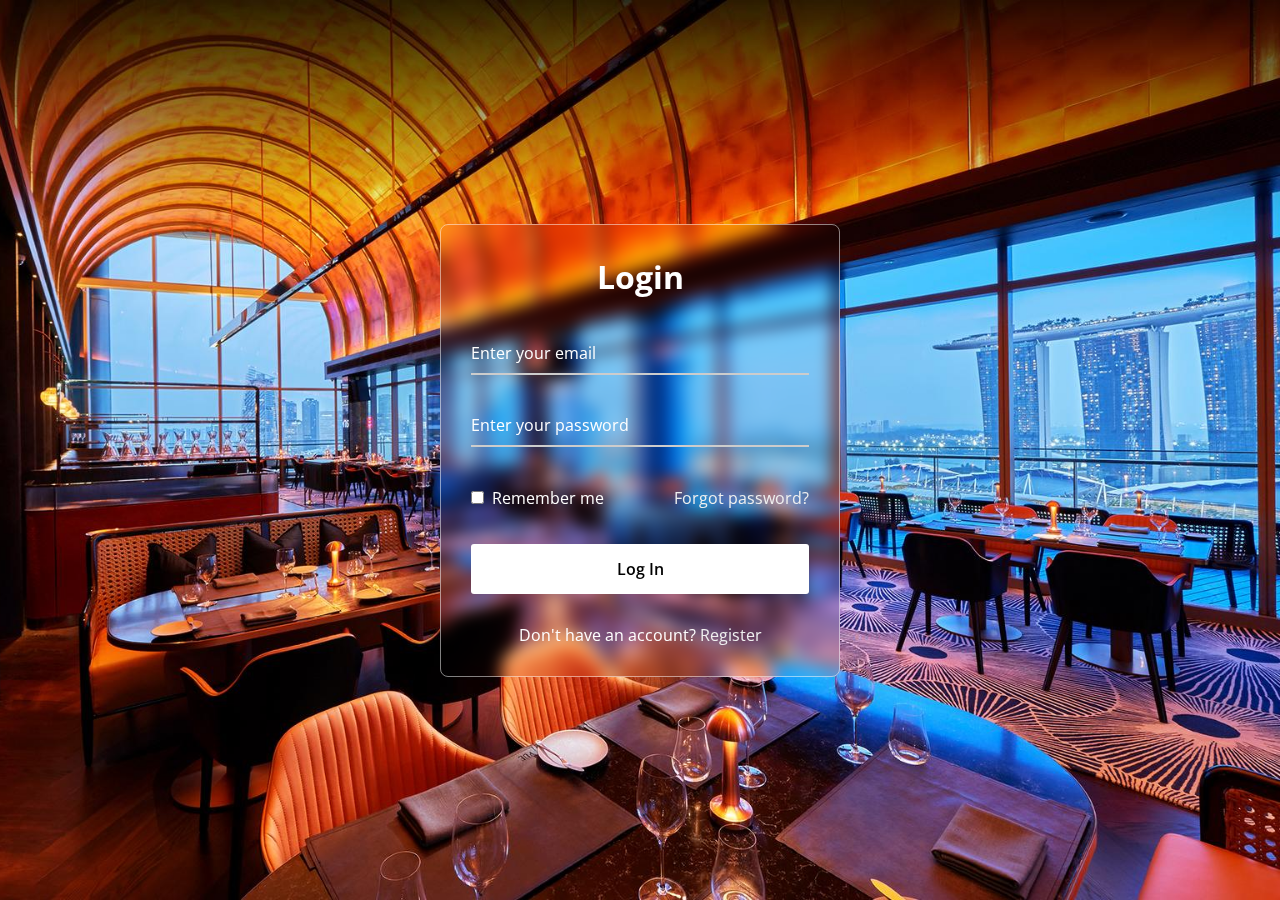
<file: login.html>
<!DOCTYPE html>
<html>
<head>
  <meta charset="UTF-8">
  <meta name="viewport" content="width=device-width, initial-scale=1.0">
  <title>Glassmorphism Login Form</title>
  <link rel="stylesheet" href="style_log_reg.css">
</head>
<body>
  <div class="wrapper">
    <form action="index.html" method="GET">
        <h2>Login</h2>
        <div class="input-field">
          <input type="text" required>
          <label>Enter your email</label>
        </div>
        <div class="input-field">
          <input type="password" required>
          <label>Enter your password</label>
        </div>
        <div class="forget">
          <label for="remember">
            <input type="checkbox" id="remember">
            <p>Remember me</p>
          </label>
          <a href="#">Forgot password?</a>
        </div>
        <button type="submit">Log In</button>
        <div class="register">
          <p>Don't have an account? <a href="register.html">Register</a></p>
        </div>
      </form>      
  </div>
</body>
</html>
</file>
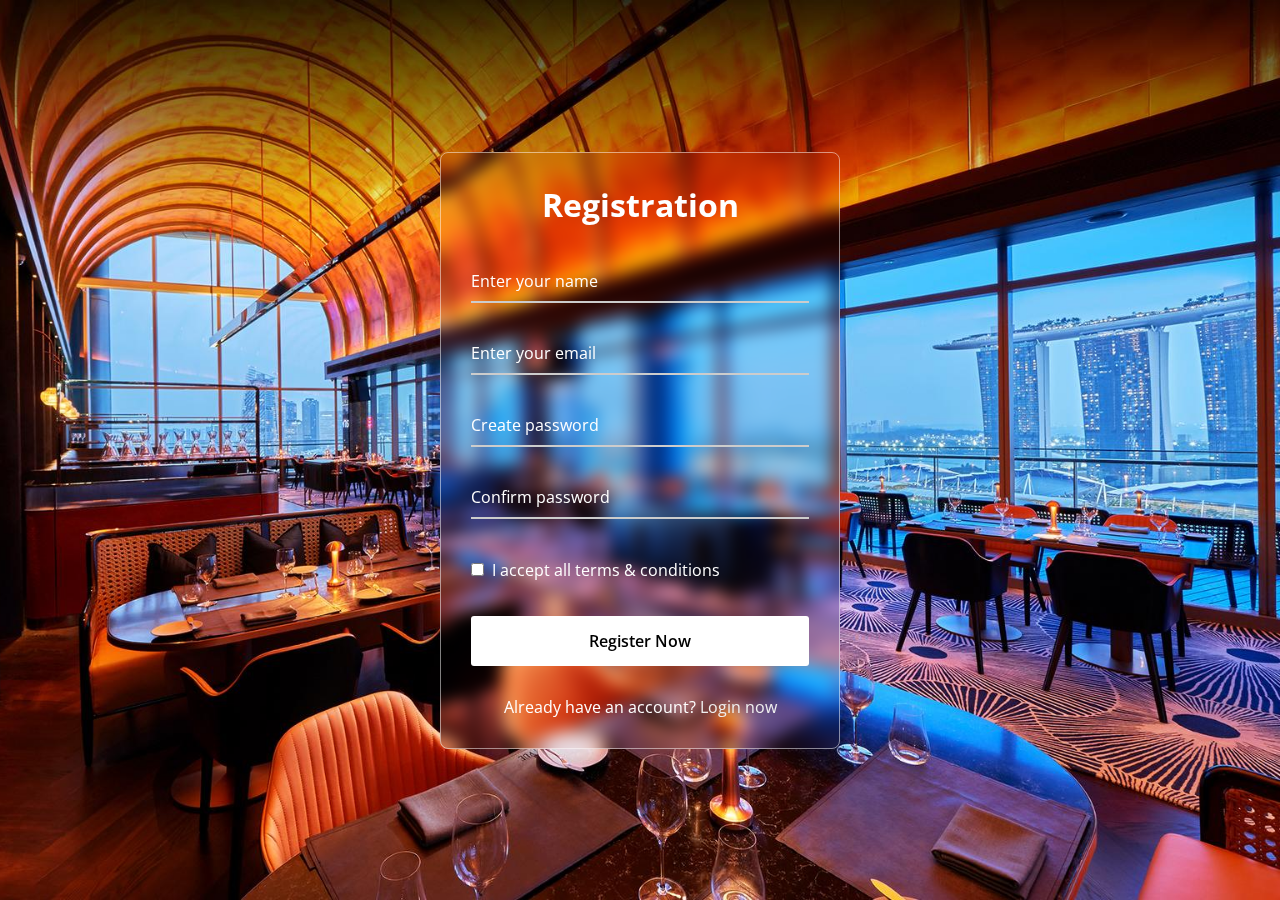
<file: register.html>
<!DOCTYPE html>
<html>
<head>
  <meta charset="UTF-8">
  <meta name="viewport" content="width=device-width, initial-scale=1.0">
  <title>Glassmorphism Registration Form</title>
  <link rel="stylesheet" href="style_log_reg.css"> <!-- Use the login CSS -->
</head>
<body>
  <div class="wrapper">
    <form action="#" method="POST">
        <h2>Registration</h2>
        <div class="input-field">
          <input type="text" required>
          <label>Enter your name</label>
        </div>
        <div class="input-field">
          <input type="email" required>
          <label>Enter your email</label>
        </div>
        <div class="input-field">
          <input type="password" required>
          <label>Create password</label>
        </div>
        <div class="input-field">
          <input type="password" required>
          <label>Confirm password</label>
        </div>
        <div class="forget">
          <label for="terms">
            <input type="checkbox" id="terms">
            <p>I accept all terms & conditions</p>
          </label>
        </div>
        <button type="submit">Register Now</button>
        <div class="register">
          <p>Already have an account? <a href="login.html">Login now</a></p>
        </div>
      </form>      
  </div>
</body>
</html>
</file>
<file: style_log_reg.css>
@import url("https://fonts.googleapis.com/css2?family=Open+Sans:wght@200;300;400;500;600;700&display=swap");
* {
  margin: 0;
  padding: 0;
  box-sizing: border-box;
  font-family: "Open Sans", sans-serif;
}
body {
  display: flex;
  align-items: center;
  justify-content: center;
  min-height: 100vh;
  width: 100%;
  padding: 0 10px;
}
body::before {
  content: "";
  position: absolute;
  width: 100%;
  height: 100%;
  background: url("images/login-resturant-bg.jpeg"), #000;
  background-position: center;
  background-size: cover;
}
.wrapper {
  width: 400px;
  border-radius: 8px;
  padding: 30px;
  text-align: center;
  border: 1px solid rgba(255, 255, 255, 0.5);
  backdrop-filter: blur(8px);
  -webkit-backdrop-filter: blur(8px);
}
form {
  display: flex;
  flex-direction: column;
}
h2 {
  font-size: 2rem;
  margin-bottom: 20px;
  color: #fff;
}
.input-field {
  position: relative;
  border-bottom: 2px solid #ccc;
  margin: 15px 0;
}
.input-field label {
  position: absolute;
  top: 50%;
  left: 0;
  transform: translateY(-50%);
  color: #fff;
  font-size: 16px;
  pointer-events: none;
  transition: 0.15s ease;
}
.input-field input {
  width: 100%;
  height: 40px;
  background: transparent;
  border: none;
  outline: none;
  font-size: 16px;
  color: #fff;
}
.input-field input:focus~label,
.input-field input:valid~label {
  font-size: 0.8rem;
  top: 10px;
  transform: translateY(-120%);
}
.forget {
  display: flex;
  align-items: center;
  justify-content: space-between;
  margin: 25px 0 35px 0;
  color: #fff;
}
#remember {
  accent-color: #fff;
}
.forget label {
  display: flex;
  align-items: center;
}
.forget label p {
  margin-left: 8px;
}
.wrapper a {
  color: #efefef;
  text-decoration: none;
}
.wrapper a:hover {
  text-decoration: underline;
}
button {
  background: #fff;
  color: #000;
  font-weight: 600;
  border: none;
  padding: 12px 20px;
  cursor: pointer;
  border-radius: 3px;
  font-size: 16px;
  border: 2px solid transparent;
  transition: 0.3s ease;
}
button:hover {
  color: #fff;
  border-color: #fff;
  background: rgba(255, 255, 255, 0.15);
}
.register {
  text-align: center;
  margin-top: 30px;
  color: #fff;
}
</file>
